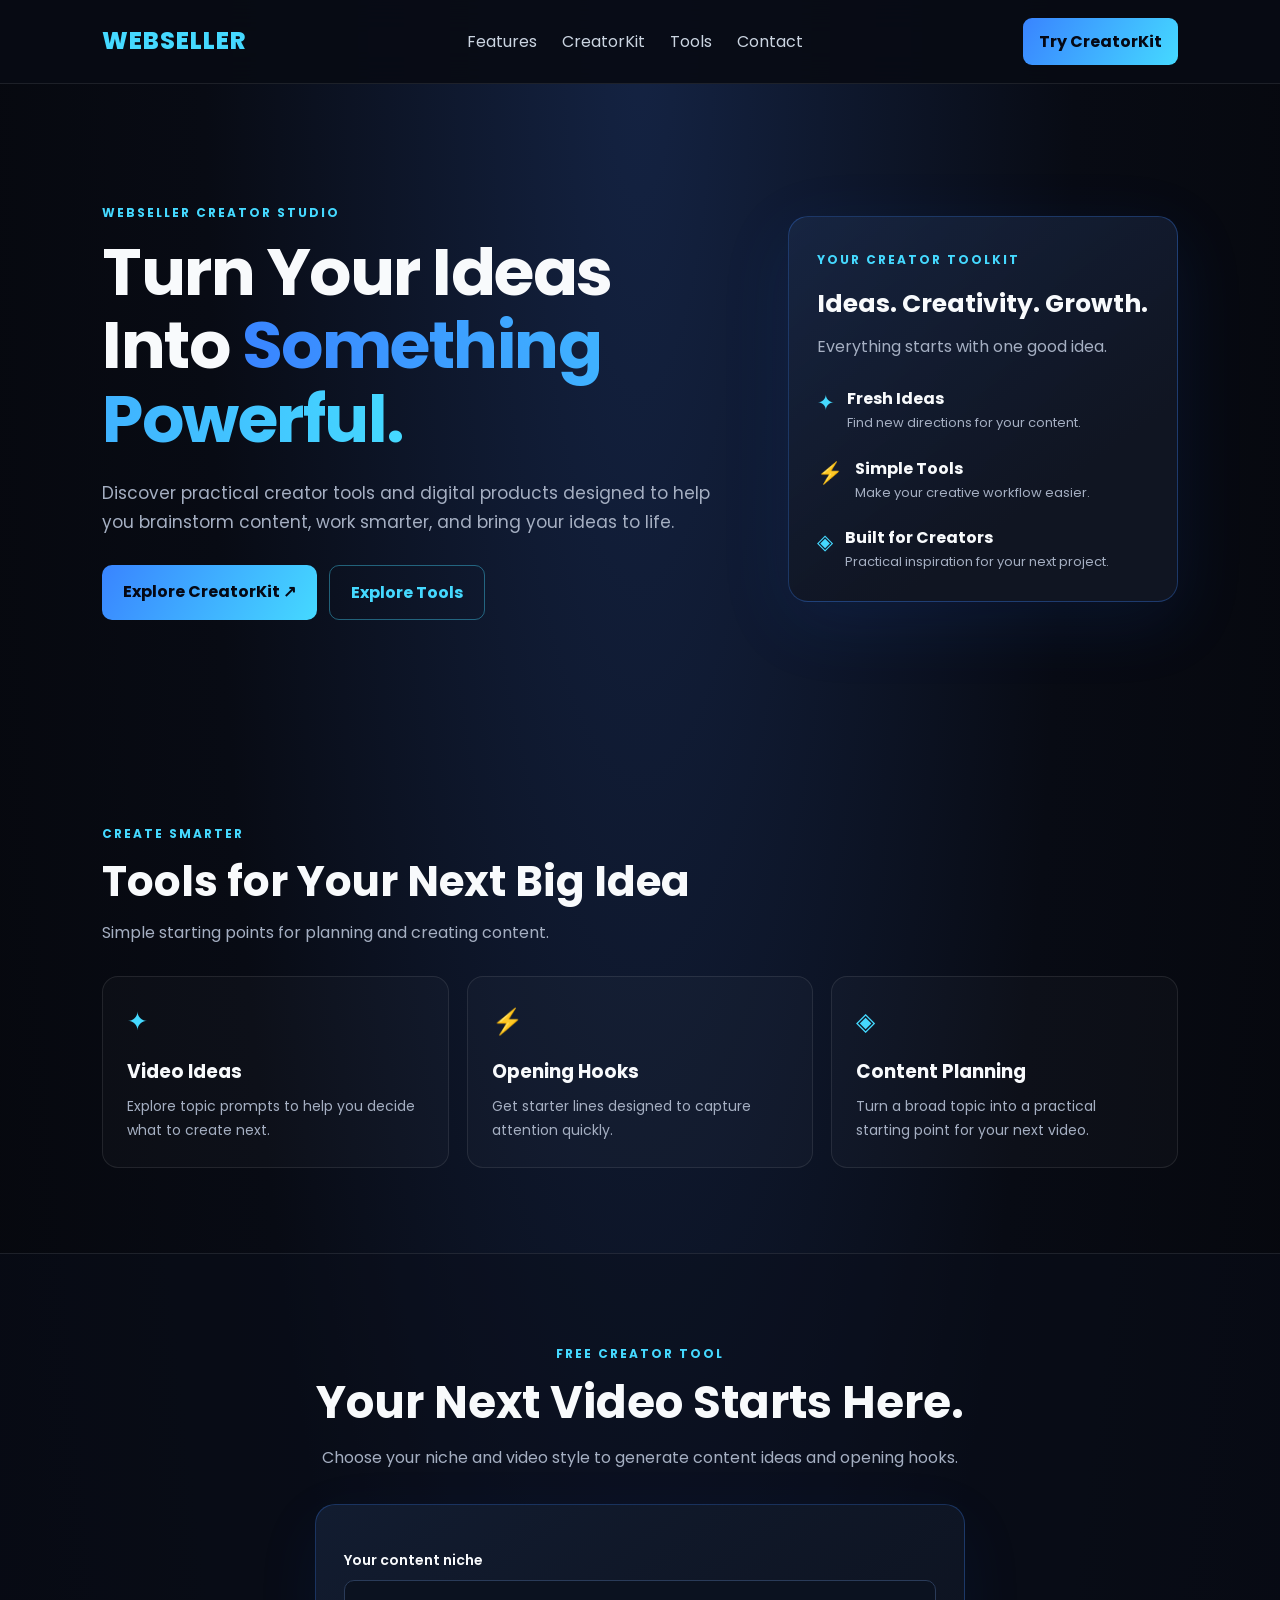
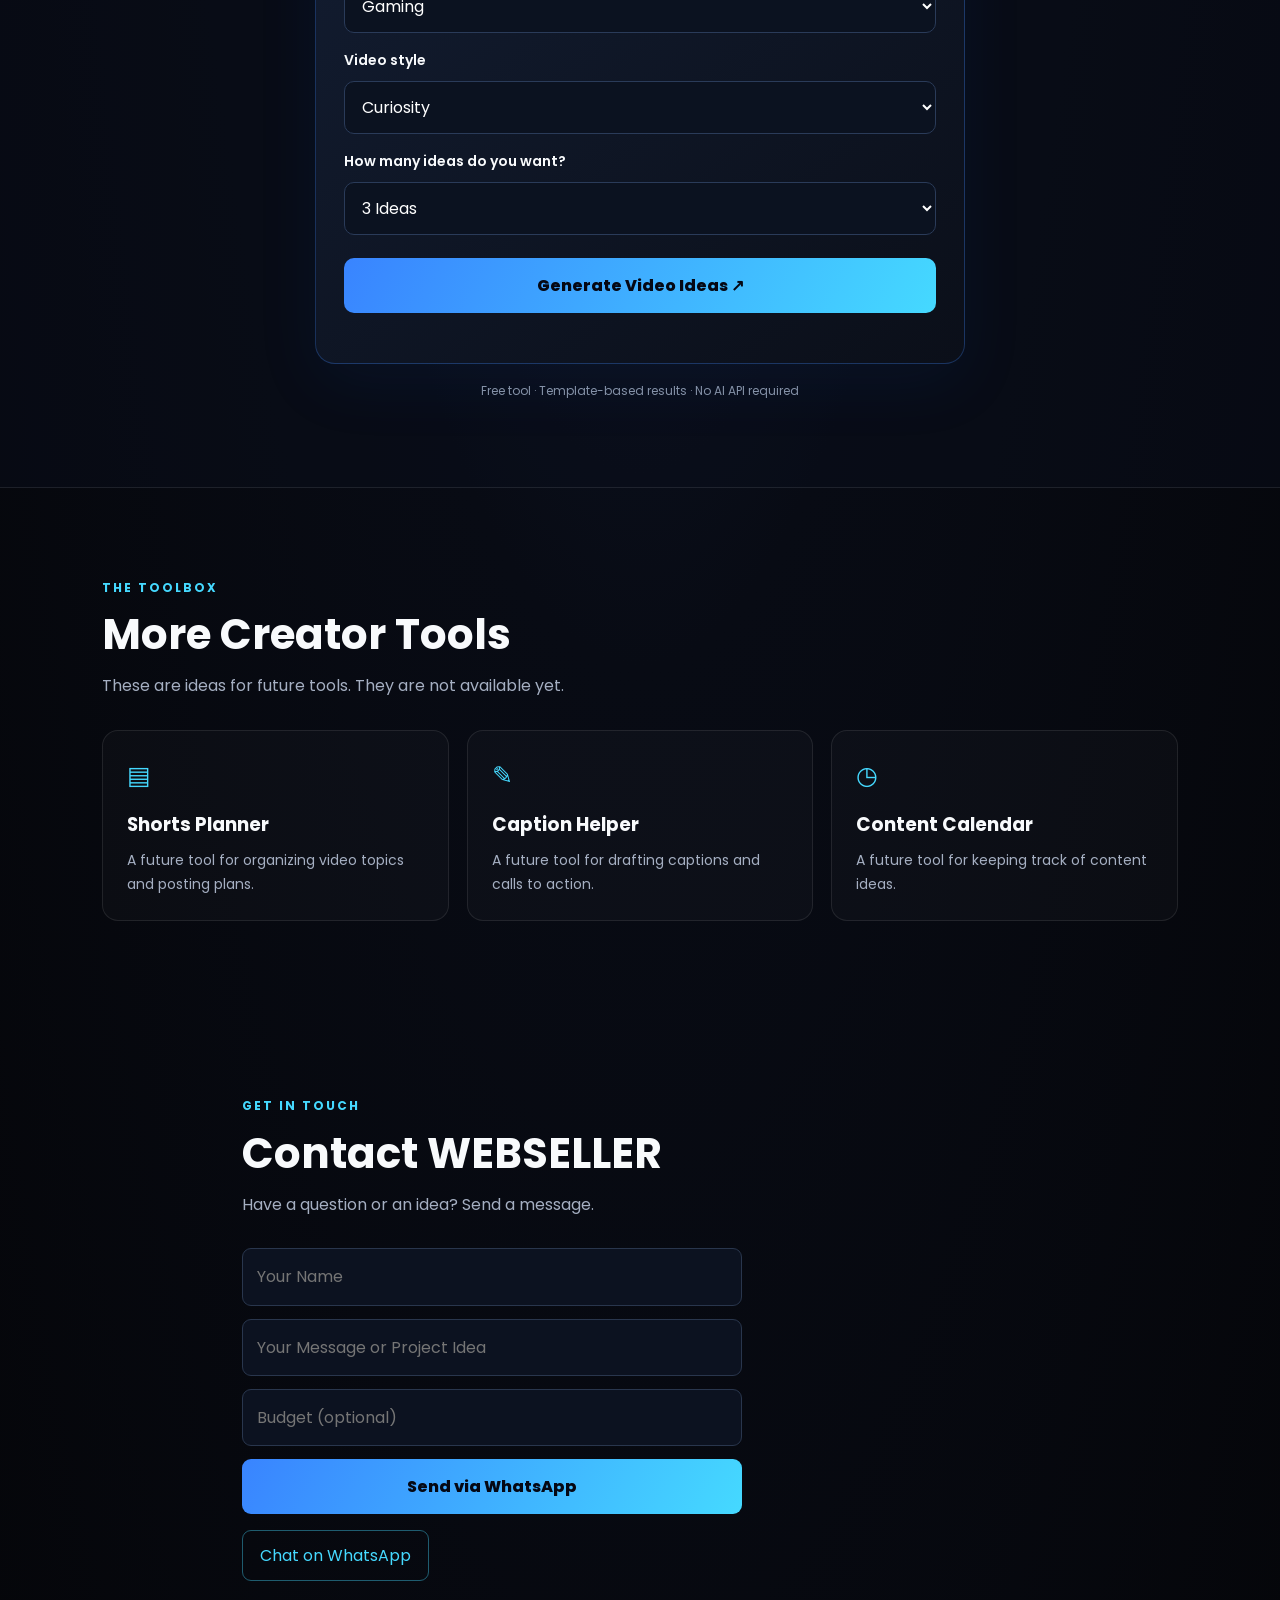
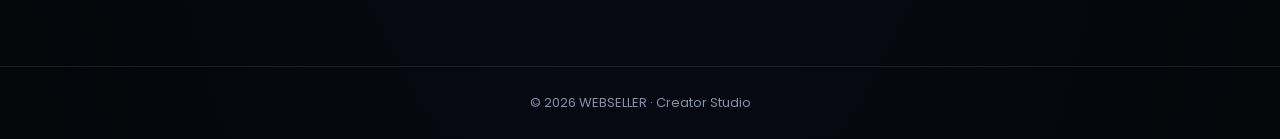
<file: index.html>
<!DOCTYPE html>
<html lang="en">
<head>
  <meta charset="UTF-8">
  <meta name="viewport" content="width=device-width, initial-scale=1.0">

  <meta name="theme-color" content="#080b14">
  <meta name="description" content="WEBSELLER CreatorKit — free creator tools to discover video ideas, hooks, and inspiration.">

  <title>WEBSELLER | Creator Studio</title>

  <link rel="preconnect" href="https://fonts.googleapis.com">
  <link rel="preconnect" href="https://fonts.gstatic.com" crossorigin>
  <link href="https://fonts.googleapis.com/css2?family=Poppins:wght@400;500;600;700;800&display=swap" rel="stylesheet">

  <style>
    :root {
      --bg: #080b14;
      --panel: #101522;
      --blue: #3984ff;
      --cyan: #45d9ff;
      --text: #f8fafc;
      --muted: #a5afc2;
      --border: rgba(255,255,255,.09);
    }

    * {
      margin: 0;
      padding: 0;
      box-sizing: border-box;
      scroll-behavior: smooth;
    }

    body {
      font-family: "Poppins", sans-serif;
      color: var(--text);
      background:
        radial-gradient(ellipse at top, #142343 0%, var(--bg) 48%, #05060a 100%);
      line-height: 1.7;
    }

    a {
      color: inherit;
      text-decoration: none;
    }

    button, input, select {
      font: inherit;
    }

    button, a {
      -webkit-tap-highlight-color: transparent;
    }

    header {
      position: sticky;
      top: 0;
      z-index: 1000;
      display: flex;
      align-items: center;
      justify-content: space-between;
      gap: 20px;
      padding: 18px 8%;
      background: rgba(8,11,20,.92);
      border-bottom: 1px solid var(--border);
      backdrop-filter: blur(16px);
    }

    .logo {
      font-size: 24px;
      font-weight: 800;
      letter-spacing: 1px;
      color: var(--cyan);
    }

    nav {
      display: flex;
      align-items: center;
      gap: 25px;
    }

    nav a {
      color: #cbd5e1;
      transition: color .2s;
    }

    nav a:hover {
      color: var(--cyan);
    }

    .nav-btn {
      padding: 10px 16px;
      border-radius: 9px;
      background: linear-gradient(120deg, var(--blue), var(--cyan));
      color: #050814;
      font-weight: 700;
    }

    .menu-toggle {
      display: none;
      background: transparent;
      color: white;
      border: 0;
      font-size: 27px;
      cursor: pointer;
    }

    section {
      padding: 85px 8%;
      scroll-margin-top: 75px;
    }

    .hero {
      min-height: 650px;
      display: flex;
      align-items: center;
      justify-content: space-between;
      gap: 45px;
    }

    .hero-text {
      flex: 1;
      max-width: 650px;
    }

    .blue-text {
      background: linear-gradient(90deg, var(--blue), var(--cyan));
      -webkit-background-clip: text;
      background-clip: text;
      color: transparent;
    }

    .eyebrow {
      display: inline-block;
      margin-bottom: 12px;
      color: var(--cyan);
      font-size: 12px;
      font-weight: 700;
      letter-spacing: 2px;
      text-transform: uppercase;
    }

    h1 {
      font-size: clamp(40px, 5.5vw, 66px);
      line-height: 1.12;
      letter-spacing: -1.5px;
      margin-bottom: 22px;
    }

    .hero-text > p {
      color: var(--muted);
      font-size: 17px;
      margin-bottom: 28px;
    }

    .hero-buttons {
      display: flex;
      flex-wrap: wrap;
      gap: 12px;
    }

    .btn {
      display: inline-block;
      padding: 13px 21px;
      border-radius: 10px;
      background: linear-gradient(120deg, var(--blue), var(--cyan));
      color: #050814;
      font-weight: 700;
      text-align: center;
      transition: transform .2s, box-shadow .2s;
    }

    .btn:hover {
      transform: translateY(-2px);
      box-shadow: 0 8px 28px rgba(57,132,255,.22);
    }

    .btn-outline {
      background: transparent;
      color: var(--cyan);
      border: 1px solid rgba(69,217,255,.4);
    }

    .hero-card {
      flex: 0 1 390px;
      padding: 28px;
      border: 1px solid rgba(57,132,255,.3);
      border-radius: 20px;
      background: linear-gradient(145deg, rgba(25,40,70,.8), #101522 70%);
      box-shadow: 0 20px 70px rgba(24,91,210,.12);
    }

    .hero-card h2 {
      font-size: 25px;
      margin-bottom: 8px;
    }

    .hero-card > p {
      color: var(--muted);
      margin-bottom: 25px;
    }

    .mini-feature {
      display: flex;
      align-items: flex-start;
      gap: 12px;
      margin-top: 20px;
    }

    .mini-feature > span {
      color: var(--cyan);
      font-size: 21px;
    }

    .mini-feature strong {
      display: block;
    }

    .mini-feature p {
      color: var(--muted);
      font-size: 13px;
    }

    .section-heading {
      max-width: 700px;
      margin-bottom: 30px;
    }

    .section-heading h2 {
      font-size: clamp(30px, 4vw, 42px);
      line-height: 1.2;
      margin-bottom: 12px;
    }

    .section-heading p {
      color: var(--muted);
    }

    .grid {
      display: grid;
      grid-template-columns: repeat(3, minmax(0,1fr));
      gap: 18px;
    }

    .card {
      padding: 24px;
      border-radius: 16px;
      background: rgba(255,255,255,.025);
      border: 1px solid var(--border);
      transition: transform .2s, border-color .2s;
    }

    .card:hover {
      transform: translateY(-4px);
      border-color: rgba(69,217,255,.45);
    }

    .card h3 {
      margin-bottom: 8px;
    }

    .card p {
      color: var(--muted);
      font-size: 14px;
    }

    .card-icon {
      font-size: 25px;
      margin-bottom: 12px;
      color: var(--cyan);
    }

    /* CREATOR KIT */

    .creator-section {
      border-top: 1px solid var(--border);
      border-bottom: 1px solid var(--border);
      background: rgba(10,15,28,.45);
    }

    .creator-heading {
      max-width: 680px;
      margin: 0 auto 32px;
      text-align: center;
    }

    .creator-heading h2 {
      font-size: clamp(32px,5vw,45px);
      line-height: 1.2;
      margin-bottom: 14px;
    }

    .creator-heading p {
      color: var(--muted);
    }

    .creator-box {
      max-width: 650px;
      margin: auto;
      padding: 28px;
      border: 1px solid rgba(57,132,255,.28);
      border-radius: 20px;
      background: linear-gradient(145deg,#121c30,#0b0f19);
      box-shadow: 0 20px 65px rgba(24,91,210,.08);
    }

    .creator-box label {
      display: block;
      margin: 16px 0 8px;
      font-weight: 600;
      font-size: 14px;
    }

    .creator-box select {
      display: block;
      width: 100%;
      padding: 13px;
      border-radius: 10px;
      border: 1px solid #2a3b59;
      background: #0b1220;
      color: white;
      outline: none;
    }

    .creator-box select:focus {
      border-color: var(--cyan);
    }

    .creator-button {
      width: 100%;
      margin-top: 23px;
      padding: 14px;
      border: 0;
      border-radius: 10px;
      background: linear-gradient(120deg,var(--blue),var(--cyan));
      color: #050814;
      font-weight: 800;
      cursor: pointer;
      transition: transform .2s;
    }

    .creator-button:hover {
      transform: translateY(-2px);
    }

    .creator-results {
      margin-top: 22px;
    }

    .creator-result {
      padding: 18px;
      margin-top: 13px;
      border: 1px solid rgba(69,217,255,.18);
      border-radius: 12px;
      background: rgba(255,255,255,.025);
    }

    .creator-result h3 {
      color: var(--cyan);
      font-size: 16px;
      margin-bottom: 8px;
    }

    .creator-result p {
      color: var(--muted);
      font-size: 14px;
      margin-top: 7px;
    }

    .creator-result strong {
      color: #e2e8f0;
    }

    .creator-note {
      margin-top: 17px;
      text-align: center;
      color: #8491a7;
      font-size: 12px;
    }

    /* PRICING */

    .price {
      color: var(--cyan);
      font-size: 28px;
      font-weight: 800;
      margin: 12px 0;
    }

    .popular {
      border-color: var(--blue);
      box-shadow: 0 0 30px rgba(57,132,255,.07);
    }

    .badge {
      display: inline-block;
      padding: 4px 10px;
      border-radius: 20px;
      background: linear-gradient(120deg,var(--blue),var(--cyan));
      color: #050814;
      font-size: 12px;
      font-weight: 800;
      margin-bottom: 10px;
    }

    /* CONTACT */

    #contact {
      max-width: 1000px;
      margin: auto;
    }

    form {
      display: flex;
      flex-direction: column;
      gap: 13px;
      max-width: 500px;
    }

    input {
      width: 100%;
      padding: 14px;
      border-radius: 9px;
      border: 1px solid #29364d;
      background: #0c1220;
      color: white;
      font-family: inherit;
      outline: none;
    }

    input:focus {
      border-color: var(--cyan);
    }

    button[type="submit"] {
      padding: 14px;
      border: 0;
      border-radius: 9px;
      background: linear-gradient(120deg,var(--blue),var(--cyan));
      color: #050814;
      font-weight: 800;
      cursor: pointer;
    }

    .whatsapp {
      display: inline-block;
      margin-top: 16px;
      padding: 11px 17px;
      border: 1px solid rgba(69,217,255,.4);
      border-radius: 9px;
      color: var(--cyan);
    }

    footer {
      text-align: center;
      padding: 25px 20px;
      border-top: 1px solid var(--border);
      color: #8491a7;
      font-size: 13px;
    }

    a:focus-visible, button:focus-visible, select:focus-visible, input:focus-visible {
      outline: 2px solid var(--cyan);
      outline-offset: 3px;
    }

    @media (max-width: 850px) {
      .hero {
        min-height: auto;
        padding-top: 75px;
        padding-bottom: 75px;
        flex-direction: column;
        align-items: stretch;
      }

      .hero-card {
        flex: auto;
        width: 100%;
      }

      .grid {
        grid-template-columns: repeat(2,minmax(0,1fr));
      }
    }

    @media (max-width: 768px) {
      header {
        padding: 15px 20px;
      }

      .menu-toggle {
        display: block;
      }

      nav {
        display: none;
        position: absolute;
        top: 100%;
        left: 0;
        width: 100%;
        flex-direction: column;
        gap: 18px;
        padding: 22px;
        background: #090d18;
        border-bottom: 1px solid var(--border);
      }

      nav.active {
        display: flex;
      }

      .nav-btn {
        display: none;
      }

      section {
        padding: 65px 20px;
      }

      .hero {
        padding: 65px 20px;
        gap: 30px;
      }

      h1 {
        font-size: clamp(38px,10vw,52px);
      }

      .hero-text > p {
        font-size: 16px;
      }

      .hero-buttons {
        flex-direction: column;
      }

      .hero-buttons .btn {
        width: 100%;
      }

      .grid {
        grid-template-columns: 1fr;
      }

      .creator-box {
        padding: 21px;
      }
    }
  </style>
</head>

<body>

  <!-- NAVIGATION -->

  <header>
    <a class="logo" href="#">WEBSELLER</a>

    <button class="menu-toggle" type="button" aria-label="Toggle navigation" aria-expanded="false" onclick="toggleMenu()">
      ☰
    </button>

    <nav id="mobileMenu">
      <a href="#features" onclick="closeMenu()">Features</a>
      <a href="#creatorkit" onclick="closeMenu()">CreatorKit</a>
      <a href="#work" onclick="closeMenu()">Tools</a>
      <a href="#contact" onclick="closeMenu()">Contact</a>
    </nav>

    <a class="nav-btn" href="#creatorkit">Try CreatorKit</a>
  </header>

  <!-- HERO -->

  <section class="hero">

    <div class="hero-text">
      <span class="eyebrow">WEBSELLER CREATOR STUDIO</span>

      <h1>
        Turn Your Ideas Into
        <span class="blue-text">Something Powerful.</span>
      </h1>

      <p>
        Discover practical creator tools and digital products
        designed to help you brainstorm content, work smarter,
        and bring your ideas to life.
      </p>

      <div class="hero-buttons">
        <a href="#creatorkit" class="btn">Explore CreatorKit ↗</a>
        <a href="#features" class="btn btn-outline">Explore Tools</a>
      </div>
    </div>

    <div class="hero-card">
      <span class="eyebrow">YOUR CREATOR TOOLKIT</span>

      <h2>Ideas. Creativity. Growth.</h2>
      <p>Everything starts with one good idea.</p>

      <div class="mini-feature">
        <span>✦</span>
        <div>
          <strong>Fresh Ideas</strong>
          <p>Find new directions for your content.</p>
        </div>
      </div>

      <div class="mini-feature">
        <span>⚡</span>
        <div>
          <strong>Simple Tools</strong>
          <p>Make your creative workflow easier.</p>
        </div>
      </div>

      <div class="mini-feature">
        <span>◈</span>
        <div>
          <strong>Built for Creators</strong>
          <p>Practical inspiration for your next project.</p>
        </div>
      </div>
    </div>

  </section>

  <!-- FEATURES -->

  <section id="features">
    <div class="section-heading">
      <span class="eyebrow">CREATE SMARTER</span>
      <h2>Tools for Your Next Big Idea</h2>
      <p>Simple starting points for planning and creating content.</p>
    </div>

    <div class="grid">
      <div class="card">
        <div class="card-icon">✦</div>
        <h3>Video Ideas</h3>
        <p>Explore topic prompts to help you decide what to create next.</p>
      </div>

      <div class="card">
        <div class="card-icon">⚡</div>
        <h3>Opening Hooks</h3>
        <p>Get starter lines designed to capture attention quickly.</p>
      </div>

      <div class="card">
        <div class="card-icon">◈</div>
        <h3>Content Planning</h3>
        <p>Turn a broad topic into a practical starting point for your next video.</p>
      </div>
    </div>
  </section>

  <!-- CREATOR KIT -->

  <section id="creatorkit" class="creator-section">
    <div class="creator-heading">
      <span class="eyebrow">FREE CREATOR TOOL</span>
      <h2>Your Next Video Starts Here.</h2>
      <p>Choose your niche and video style to generate content ideas and opening hooks.</p>
    </div>

    <div class="creator-box">
      <label for="creatorNiche">Your content niche</label>

      <select id="creatorNiche">
        <option value="gaming">Gaming</option>
        <option value="technology">Technology</option>
        <option value="education">Education</option>
        <option value="business">Business</option>
        <option value="fitness">Fitness</option>
        <option value="lifestyle">Lifestyle</option>
      </select>

      <label for="creatorStyle">Video style</label>

      <select id="creatorStyle">
        <option value="curiosity">Curiosity</option>
        <option value="tips">Helpful tips</option>
        <option value="mistakes">Common mistakes</option>
      </select>
      <label for="ideaCount">How many ideas do you want?</label>

<select id="ideaCount">
  <option value="3">3 Ideas</option>
  <option value="5">5 Ideas</option>
  <option value="10">10 Ideas</option>
</select>

      <button type="button" class="creator-button" onclick="generateCreatorIdeas()">
        Generate Video Ideas ↗
      </button>

      <div id="creatorResults" class="creator-results" aria-live="polite"></div>
    </div>

    <p class="creator-note">Free tool · Template-based results · No AI API required</p>
  </section>

  <!-- MORE TOOLS -->

  <section id="work">
    <div class="section-heading">
      <span class="eyebrow">THE TOOLBOX</span>
      <h2>More Creator Tools</h2>
      <p>These are ideas for future tools. They are not available yet.</p>
    </div>

    <div class="grid">
      <div class="card">
        <div class="card-icon">▤</div>
        <h3>Shorts Planner</h3>
        <p>A future tool for organizing video topics and posting plans.</p>
      </div>

      <div class="card">
        <div class="card-icon">✎</div>
        <h3>Caption Helper</h3>
        <p>A future tool for drafting captions and calls to action.</p>
      </div>

      <div class="card">
        <div class="card-icon">◷</div>
        <h3>Content Calendar</h3>
        <p>A future tool for keeping track of content ideas.</p>
      </div>
    </div>
  </section>

  <!-- CONTACT -->

  <section id="contact">
    <div class="section-heading">
      <span class="eyebrow">GET IN TOUCH</span>
      <h2>Contact WEBSELLER</h2>
      <p>Have a question or an idea? Send a message.</p>
    </div>

    <form id="contactForm">
      <input type="text" id="name" placeholder="Your Name" required>
      <input type="text" id="project" placeholder="Your Message or Project Idea" required>
      <input type="text" id="budget" placeholder="Budget (optional)">

      <button type="submit">Send via WhatsApp</button>
    </form>

    <a class="whatsapp" id="whatsappBtn" target="_blank" rel="noopener noreferrer" href="#">
      Chat on WhatsApp
    </a>
  </section>

  <footer>
    © 2026 WEBSELLER · Creator Studio
  </footer>


  <script>
    function toggleMenu() {
      const menu = document.getElementById("mobileMenu");
      const button = document.querySelector(".menu-toggle");
      const isOpen = menu.classList.toggle("active");
      button.setAttribute("aria-expanded", String(isOpen));
    }

    function closeMenu() {
      const menu = document.getElementById("mobileMenu");
      const button = document.querySelector(".menu-toggle");
      menu.classList.remove("active");
      button.setAttribute("aria-expanded", "false");
    }

    // Original template-based ideas. No external AI service is used.
    const creatorIdeas = {
      gaming: [
        "A Gaming Setting You Might Be Overlooking",
        "Can You Improve Without Changing Your Device?",
        "The Challenge That Tests Your Game Knowledge",
        "Three Habits That Make Gameplay More Consistent",
        "How to Review Your Own Gameplay",
        "Why Copying Another Player's Settings May Not Help",
        "A Beginner's Guide to Building Game Sense",
        "What Makes a Gaming Challenge Interesting?",
        "How to Make a Gaming Video More Engaging",
        "Five Questions Every New Gamer Should Ask"
      ],
      technology: [
        "A Phone Feature You May Have Missed",
        "What Happens Behind a Simple Website?",
        "Can a Free Tool Save You Time?",
        "Three Ways to Organize Your Digital Workspace",
        "HTML, CSS and JavaScript Explained Simply",
        "How to Check a Tool Before Using It",
        "A Beginner's Guide to Website Design",
        "Why More Apps Do Not Always Mean More Productivity",
        "Common Mistakes When Learning to Code",
        "How to Turn a Small Tech Idea Into a Project"
      ],
      education: [
        "Can You Explain This Topic in 30 Seconds?",
        "The Question That Makes a Difficult Topic Easier",
        "What If You Learned One Small Thing Every Day?",
        "A Simple Way to Break Down a Big Chapter",
        "How to Make Revision Sessions More Focused",
        "Three Study Habits Worth Testing",
        "How to Explain a Difficult Idea With an Example",
        "What Makes a Good Study Note?",
        "Common Mistakes When Preparing for Exams",
        "How to Turn a Lesson Into a Short Video"
      ],
      business: [
        "A Small Problem That Could Become a Business Idea",
        "What Makes Customers Choose One Service?",
        "Can You Start With a Simple Digital Product?",
        "How to Describe Your Offer Clearly",
        "Three Ways to Validate an Idea Before Building",
        "What Makes a Useful Landing Page?",
        "How to Improve a Customer's First Impression",
        "Common Beginner Mistakes in Online Business",
        "Why Solving One Specific Problem Matters",
        "How to Turn Feedback Into a Better Product"
      ],
      fitness: [
        "Why Consistency Matters More Than a Perfect Plan",
        "Three Beginner-Friendly Movement Habits",
        "How to Build a Balanced Daily Routine",
        "What Does Recovery Actually Mean?",
        "How to Set a Realistic Fitness Goal",
        "Common Myths About Exercise Explained",
        "How to Track Progress Beyond the Numbers",
        "Why Warm-Ups Are Part of a Workout",
        "How to Make Movement More Enjoyable",
        "Questions to Ask Before Trying a New Fitness Trend"
      ],
      lifestyle: [
        "A Small Routine That Can Make Your Day Smoother",
        "How to Organize a Busy Week",
        "Three Ways to Reduce Everyday Clutter",
        "What Makes a Morning Routine Practical?",
        "How to Make Time for a Personal Project",
        "A Simple Digital Declutter Challenge",
        "How to Build a Habit That Fits Your Schedule",
        "Common Productivity Advice That Needs Context",
        "What I Learned From Trying Something New",
        "How to Plan a Relaxing, Screen-Free Break"
      ]
    };

    const hookStyles = {
      curiosity: [
        "Have you ever wondered about this? Let's take a closer look.",
        "There is more to this than most people expect. Here's why.",
        "What if the small detail you missed is actually the most important?"
      ],
      tips: [
        "Here are a few practical points you can try and adapt to your needs.",
        "Let's break it down into simple steps you can use.",
        "Start with these basics, then find what works best for you."
      ],
      mistakes: [
        "A lot of beginners overlook this. Let's look at what to watch for.",
        "Before you try that, make sure you are not falling into these common traps.",
        "These small mistakes can make the process harder than it needs to be."
      ]
    };

    function generateCreatorIdeas() {
      const niche = document.getElementById("creatorNiche").value;
      const style = document.getElementById("creatorStyle").value;
      const count = Number(document.getElementById("ideaCount").value);
      const results = document.getElementById("creatorResults");

      results.replaceChildren();

      if (![3, 5, 10].includes(count)) {
        results.textContent = "Please choose 3, 5, or 10 ideas.";
        return;
      }

      const titles = creatorIdeas[niche];
      const hooks = hookStyles[style];

      if (!titles || !hooks) {
        results.textContent = "Sorry, ideas are not available for this selection yet.";
        return;
      }

      const heading = document.createElement("p");
      heading.className = "eyebrow";
      heading.textContent = `${count} VIDEO IDEAS`;
      results.appendChild(heading);

      titles.slice(0, count).forEach((title, index) => {
        const article = document.createElement("article");
        article.className = "creator-result";

        const titleElement = document.createElement("h3");
        titleElement.textContent = `${index + 1}. ${title}`;

        const hookElement = document.createElement("p");
        const label = document.createElement("strong");
        label.textContent = "Opening hook: ";
        hookElement.append(label, document.createTextNode(hooks[index % hooks.length]));

        const copyButton = document.createElement("button");
        copyButton.type = "button";
        copyButton.className = "btn btn-outline";
        copyButton.style.marginTop = "12px";
        copyButton.textContent = "Copy idea";

        copyButton.addEventListener("click", async () => {
          const copyText = `${title}\nOpening hook: ${hooks[index % hooks.length]}`;
          try {
            await navigator.clipboard.writeText(copyText);
            copyButton.textContent = "Copied! ✓";
          } catch {
            hookElement.textContent = copyText;
            copyButton.textContent = "Select the text to copy";
          }
        });

        article.append(titleElement, hookElement, copyButton);
        results.appendChild(article);
      });

      results.scrollIntoView({ behavior: "smooth", block: "nearest" });
    }

    // Contact form opens WhatsApp with the visitor's message.
    const whatsappNumber = "916309455978";

    document.getElementById("contactForm").addEventListener("submit", function(event) {
      event.preventDefault();

      const name = document.getElementById("name").value.trim();
      const project = document.getElementById("project").value.trim();
      const budget = document.getElementById("budget").value.trim();
      const message = `Hi, I'm ${name}. Message/project: ${project}. Budget: ${budget || "Not specified"}`;

      window.open(
        `https://wa.me/${whatsappNumber}?text=${encodeURIComponent(message)}`,
        "_blank",
        "noopener,noreferrer"
      );
    });

    document.getElementById("whatsappBtn").href =
      `https://wa.me/${whatsappNumber}?text=${encodeURIComponent("Hi WEBSELLER, I have a question.")}`;
  </script>

</body>
</html>
</file>
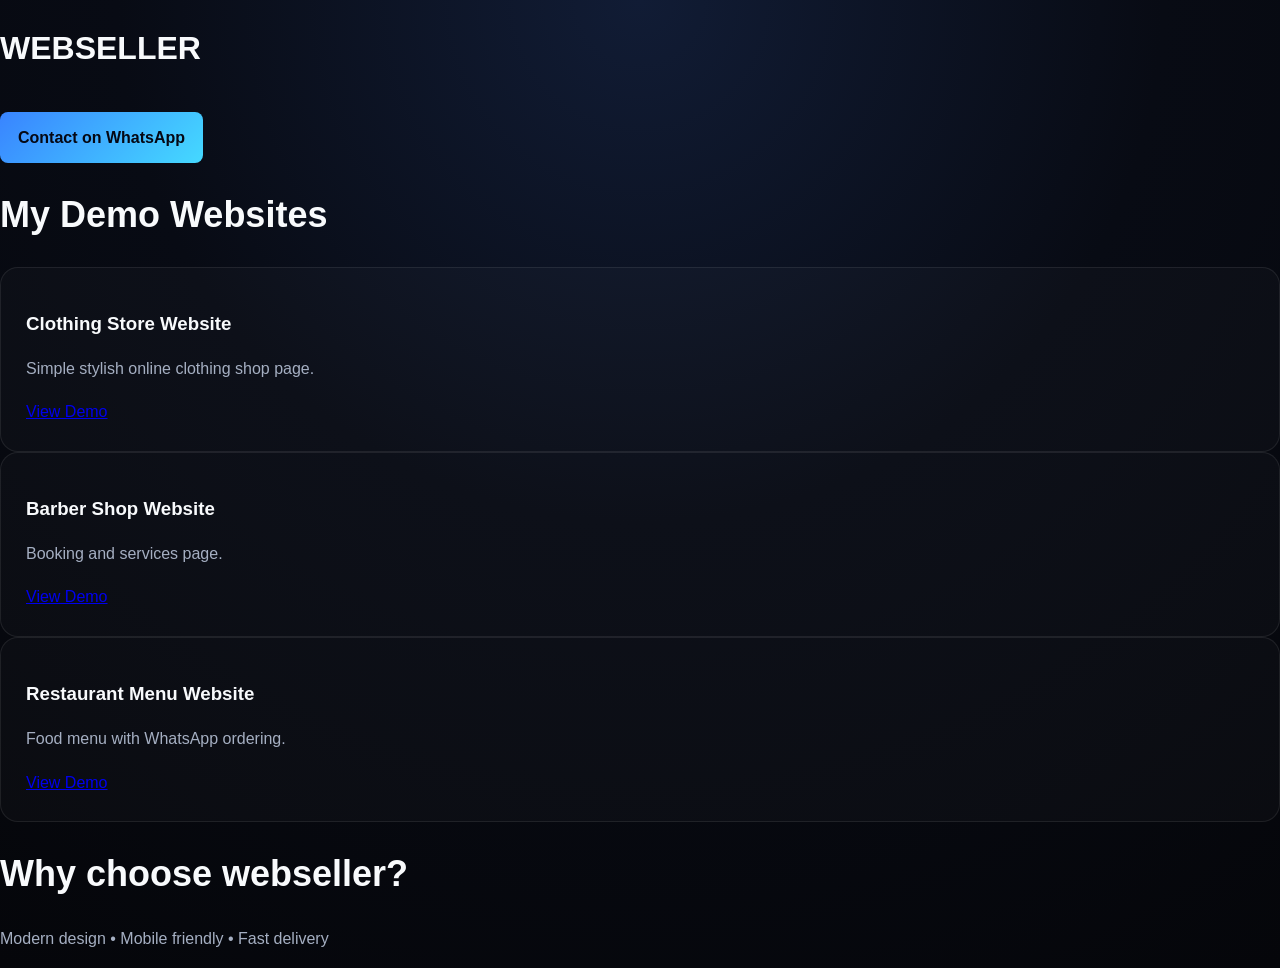
<file: portfolio.html>
<!DOCTYPE html>
<html>
<head>
  <title>WEBSELLER</title>

  <!-- CSS LINK (THIS WAS MISSING) -->
  <link rel="stylesheet" href="style.css">
</head>

<body>

<h1>WEBSELLER</h1>

<a class="whatsapp" href="https://wa.me/916309455978?text=Hello%20I%20saw%20your%20website%20portfolio%20and%20wanted%20to%20ask%20about%20a%20website">
  Contact on WhatsApp
</a>

<h2>My Demo Websites</h2>

<div class="card">
  <h3>Clothing Store Website</h3>
  <p>Simple stylish online clothing shop page.</p>

  <a class="demo" href="https://codepen.io/gsuqrlhd-the-solid/pen/NPbaeJO">
    View Demo
  </a>
</div>

<div class="card">
  <h3>Barber Shop Website</h3>
  <p>Booking and services page.</p>

  <a class="demo" href="https://codepen.io/gsuqrlhd-the-solid/pen/pvNWGjM">
    View Demo
  </a>
</div>

<div class="card">
  <h3>Restaurant Menu Website</h3>
  <p>Food menu with WhatsApp ordering.</p>

  <a class="demo" href="https://codepen.io/gsuqrlhd-the-solid/pen/YPprBGe">
    View Demo
  </a>
</div>

<h2>Why choose webseller?</h2>
<p>Modern design • Mobile friendly • Fast delivery</p>

</body>
</html>
</file>
<file: style.css>
/* ========================================
   WEBSELLER — PREMIUM BLACK & BLUE THEME
   ======================================== */

* {
  box-sizing: border-box;
}

html {
  scroll-behavior: smooth;
  scroll-padding-top: 90px;
}

body {
  margin: 0;
  font-family: 'Poppins', sans-serif;
  color: #f8fafc;
  background:
    radial-gradient(circle at 50% 0%, #111c35 0%, #080b14 45%, #05060a 100%);
  line-height: 1.7;
}

a {
  transition: 0.25s ease;
}

button,
input,
select {
  font: inherit;
}

button {
  cursor: pointer;
}

section {
  padding: 80px 8%;
}

h1,
h2,
h3,
p {
  overflow-wrap: break-word;
}

h2 {
  font-size: 36px;
  line-height: 1.2;
  margin-bottom: 30px;
}

h3 {
  line-height: 1.35;
}

p {
  color: #a5afc2;
}

/* ========================================
   NAVIGATION
   ======================================== */

.nav {
  display: flex;
  justify-content: space-between;
  align-items: center;
  gap: 20px;
  padding: 18px 8%;
  position: sticky;
  top: 0;
  z-index: 1000;
  background: rgba(5, 8, 18, 0.88);
  backdrop-filter: blur(16px);
  -webkit-backdrop-filter: blur(16px);
  border-bottom: 1px solid rgba(255, 255, 255, 0.07);
}

.logo {
  font-size: 24px;
  font-weight: 800;
  letter-spacing: 1px;
  color: #45d9ff;
}

.nav a {
  margin: 0 10px;
  text-decoration: none;
  color: #cbd5e1;
}

.nav nav a:hover {
  color: #45d9ff;
}

.nav-btn {
  display: inline-block;
  background: linear-gradient(135deg, #3984ff, #45d9ff);
  color: #050814 !important;
  padding: 10px 16px;
  border-radius: 10px;
  font-weight: 700;
}

.menu-toggle {
  display: none;
  font-size: 28px;
  cursor: pointer;
  color: white;
  background: transparent;
  border: none;
}

/* ========================================
   HERO SECTION
   ======================================== */

.hero {
  min-height: 650px;
  padding: 100px 8%;
  display: flex;
  justify-content: space-between;
  align-items: center;
  gap: 50px;
}

.hero-text {
  max-width: 650px;
  flex: 1;
}

.blue-text {
  background: linear-gradient(90deg, #3984ff, #45d9ff);
  -webkit-background-clip: text;
  background-clip: text;
  color: transparent;
}

.eyebrow {
  display: inline-block;
  margin-bottom: 14px;
  color: #45d9ff;
  font-size: 12px;
  font-weight: 700;
  letter-spacing: 2px;
  text-transform: uppercase;
}

.hero h1 {
  font-size: clamp(40px, 5vw, 64px);
  line-height: 1.12;
  letter-spacing: -1.5px;
  margin: 0 0 24px;
}

.hero p {
  color: #a5afc2;
  margin-top: 10px;
  font-size: 17px;
  line-height: 1.8;
}

.hero-buttons {
  display: flex;
  flex-wrap: wrap;
  gap: 12px;
  margin-top: 30px;
}

/* ========================================
   BUTTONS
   ======================================== */

.btn,
button {
  padding: 13px 20px;
  border-radius: 10px;
  font-weight: 700;
  cursor: pointer;
  border: none;
}

.btn {
  display: inline-block;
  background: linear-gradient(135deg, #3984ff, #45d9ff);
  color: #050814;
  text-decoration: none;
  box-shadow: 0 8px 25px rgba(57, 132, 255, 0.16);
}

.btn:hover,
.creator-button:hover {
  transform: translateY(-2px);
  box-shadow: 0 10px 30px rgba(57, 132, 255, 0.25);
}

.btn-outline {
  display: inline-block;
  background: transparent;
  border: 1px solid rgba(69, 217, 255, 0.5);
  color: #45d9ff;
  text-decoration: none;
  padding: 12px 20px;
  border-radius: 10px;
}

.btn-outline:hover {
  background: rgba(69, 217, 255, 0.08);
}

/* ========================================
   HERO CARD
   ======================================== */

.hero-card {
  flex: 0 1 420px;
  background: linear-gradient(
    145deg,
    rgba(25, 40, 70, 0.8),
    rgba(13, 17, 29, 0.95)
  );
  border: 1px solid rgba(57, 132, 255, 0.25);
  padding: 30px;
  border-radius: 22px;
  box-shadow: 0 20px 70px rgba(24, 91, 210, 0.12);
  backdrop-filter: blur(12px);
  -webkit-backdrop-filter: blur(12px);
}

.hero-card h3 {
  font-size: 25px;
  margin: 0 0 10px;
}

.hero-card > p {
  margin-bottom: 25px;
}

.mini-feature {
  display: flex;
  align-items: flex-start;
  gap: 14px;
  margin-top: 24px;
}

.mini-feature > span {
  color: #45d9ff;
  font-size: 22px;
  line-height: 1.4;
}

.mini-feature strong {
  display: block;
  font-size: 15px;
  color: #f8fafc;
}

.mini-feature p {
  margin: 4px 0 0;
  font-size: 13px;
}

/* ========================================
   GENERAL SECTIONS
   ======================================== */

section:not(.hero) {
  border-top: 1px solid rgba(255, 255, 255, 0.035);
}

section > h2 {
  letter-spacing: -0.7px;
}

/* ========================================
   GRID & CARDS
   ======================================== */

.grid {
  display: grid;
  grid-template-columns: repeat(3, minmax(0, 1fr));
  gap: 22px;
}

.card {
  background: rgba(255, 255, 255, 0.025);
  border: 1px solid rgba(255, 255, 255, 0.08);
  padding: 25px;
  border-radius: 18px;
  transition: transform 0.25s ease, border-color 0.25s ease;
}

.card:hover {
  transform: translateY(-5px);
  border-color: rgba(57, 132, 255, 0.7);
}

.card h3 {
  color: #f8fafc;
}

/* ========================================
   CREATOR KIT
   ======================================== */

.creator-section {
  padding-top: 90px;
  padding-bottom: 90px;
}

.creator-heading {
  max-width: 700px;
  margin: 0 auto 35px;
  text-align: center;
}

.creator-heading h2 {
  font-size: clamp(32px, 5vw, 46px);
  margin: 0 0 15px;
}

.creator-heading p {
  font-size: 16px;
}

.creator-box {
  max-width: 650px;
  margin: 0 auto;
  padding: 30px;
  border-radius: 22px;
  border: 1px solid rgba(57, 132, 255, 0.25);
  background: linear-gradient(
    145deg,
    rgba(19, 29, 49, 0.9),
    rgba(9, 12, 21, 0.98)
  );
  box-shadow: 0 20px 60px rgba(24, 91, 210, 0.09);
}

.creator-box label {
  display: block;
  margin: 18px 0 8px;
  font-size: 14px;
  font-weight: 600;
  color: #e2e8f0;
}

.creator-box select {
  display: block;
  width: 100%;
  padding: 14px;
  border-radius: 10px;
  border: 1px solid #293852;
  background: #0b1220;
  color: #f8fafc;
  outline: none;
}

.creator-box select:focus {
  border-color: #3984ff;
  box-shadow: 0 0 0 3px rgba(57, 132, 255, 0.12);
}

.creator-button {
  width: 100%;
  margin-top: 24px;
  padding: 15px 20px;
  border-radius: 10px;
  background: linear-gradient(135deg, #3984ff, #45d9ff);
  color: #050814;
  font-weight: 800;
  transition: 0.25s ease;
}

.creator-results {
  margin-top: 25px;
}

.creator-result {
  margin-top: 14px;
  padding: 18px;
  border-radius: 12px;
  background: rgba(255, 255, 255, 0.035);
  border: 1px solid rgba(69, 217, 255, 0.15);
}

.creator-result h3 {
  color: #45d9ff;
  margin: 0 0 8px;
  font-size: 16px;
}

.creator-result p {
  margin: 7px 0;
  font-size: 14px;
}

.creator-note {
  text-align: center;
  font-size: 12px;
  margin-top: 18px;
}

/* ========================================
   PRICING
   ======================================== */

.price {
  color: #45d9ff;
  font-weight: 800;
  font-size: 22px;
}

.popular {
  border: 1px solid #3984ff;
  position: relative;
  box-shadow: 0 0 35px rgba(57, 132, 255, 0.08);
}

.badge {
  position: absolute;
  top: -12px;
  left: 18px;
  background: linear-gradient(135deg, #3984ff, #45d9ff);
  color: #050814;
  padding: 4px 10px;
  font-size: 11px;
  font-weight: 800;
  border-radius: 6px;
}

/* ========================================
   CONTACT FORM
   ======================================== */

form {
  display: flex;
  flex-direction: column;
  gap: 12px;
  max-width: 450px;
}

input,
textarea,
form select {
  width: 100%;
  padding: 14px;
  border-radius: 10px;
  border: 1px solid #263249;
  background: #0b1220;
  color: white;
  outline: none;
}

input:focus,
textarea:focus,
form select:focus {
  border-color: #3984ff;
}

input::placeholder,
textarea::placeholder {
  color: #748198;
}

.whatsapp {
  display: inline-block;
  margin-top: 15px;
  padding: 12px 18px;
  background: linear-gradient(135deg, #3984ff, #45d9ff);
  color: #050814;
  border-radius: 8px;
  text-decoration: none;
  font-weight: 800;
}

/* ========================================
   FOOTER
   ======================================== */

footer {
  text-align: center;
  padding: 25px 20px;
  border-top: 1px solid rgba(255, 255, 255, 0.07);
  color: #748198;
  font-size: 13px;
}

/* ========================================
   ACCESSIBILITY
   ======================================== */

a:focus-visible,
button:focus-visible,
input:focus-visible,
select:focus-visible,
textarea:focus-visible {
  outline: 2px solid #45d9ff;
  outline-offset: 4px;
}

/* ========================================
   TABLETS
   ======================================== */

@media (max-width: 950px) {
  .hero {
    gap: 30px;
  }

  .grid {
    grid-template-columns: repeat(2, minmax(0, 1fr));
  }

  .hero-card {
    flex-basis: 360px;
  }
}

/* ========================================
   MOBILE
   ======================================== */

@media (max-width: 768px) {
  section {
    padding: 65px 20px;
  }

  .nav {
    padding: 15px 20px;
  }

  .menu-toggle {
    display: block;
  }

  .nav nav {
    display: none;
    position: absolute;
    top: 100%;
    left: 0;
    right: 0;
    background: rgba(5, 8, 18, 0.98);
    flex-direction: column;
    text-align: center;
    padding: 20px;
    gap: 18px;
    border-bottom: 1px solid rgba(255, 255, 255, 0.08);
  }

  .nav nav.show {
    display: flex;
  }

  .nav nav a {
    display: block;
    padding: 8px;
  }

  .nav-btn {
    display: none;
  }

  .hero {
    min-height: auto;
    flex-direction: column;
    align-items: stretch;
    text-align: left;
    padding: 75px 20px;
    gap: 35px;
  }

  .hero h1 {
    font-size: clamp(38px, 10vw, 52px);
    letter-spacing: -1px;
  }

  .hero p {
    font-size: 16px;
  }

  .hero-buttons {
    flex-direction: column;
    align-items: stretch;
  }

  .hero-buttons .btn,
  .hero-buttons .btn-outline {
    text-align: center;
    width: 100%;
  }

  .hero-card {
    flex: auto;
    width: 100%;
    padding: 24px;
  }

  h2 {
    font-size: 30px;
  }

  .grid {
    grid-template-columns: 1fr;
  }

  .creator-box {
    padding: 22px;
  }
}

/* ========================================
   SMALL PHONES
   ======================================== */

@media (max-width: 380px) {
  .logo {
    font-size: 20px;
  }

  .hero h1 {
    font-size: 36px;
  }

  .creator-box {
    padding: 18px;
  }
  }
</file>
